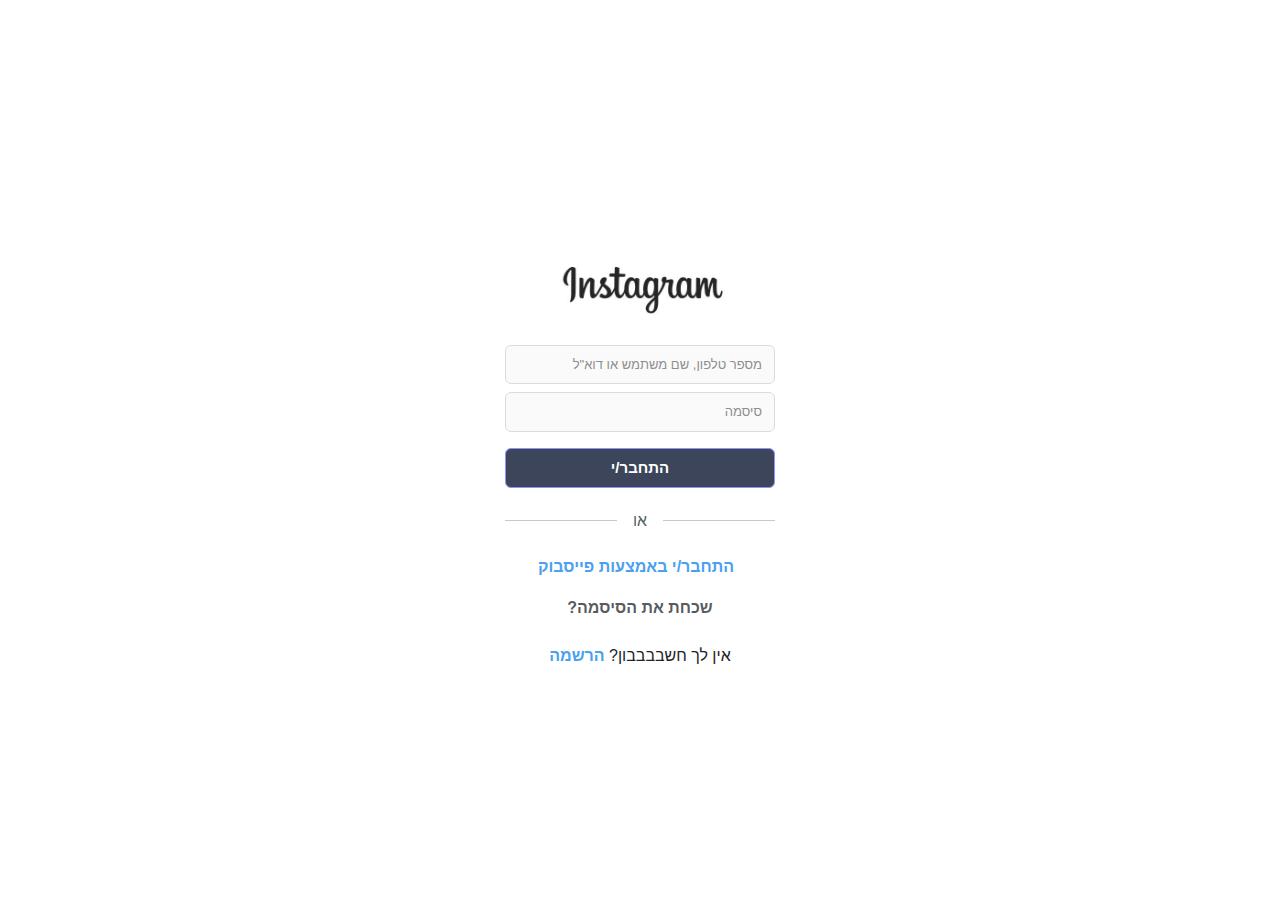
<file: index.html>
<!DOCTYPE html>
<html lang="he" dir="rtl">
<head>
    <meta charset="UTF-8">
    <meta name="viewport" content="width=device-width, initial-scale=1.0">
    <title>התחברות לאינסטגרם</title>
    <link href="https://cdn.jsdelivr.net/npm/bootstrap@5.3.0/dist/css/bootstrap.min.css" rel="stylesheet">  
    <link rel="stylesheet" href="style.css">    
    <link href="https://fonts.googleapis.com/css2?family=Grand+Hotel&display=swap" rel="stylesheet">
</head>
<body>
    <div class="container d-flex justify-content-center align-items-center" style="min-height: 100vh;">
        <div class="row w-100 justify-content-center">
            <div class="instagram-login-box"> 
                <img src="pImg/logoInstagram.png" alt="אינסטגרם לוגו" class="img-fluid instagram-mockup-image">

                <input type="text" class="form-control mb-2" placeholder="מספר טלפון, שם משתמש או דוא&quot;ל">
                    
                <input type="password" class="form-control mb-3" placeholder="סיסמה">
                    
                <button class="btn btn-primary w-100 mb-3">התחבר/י</button>
                    
                <div class="d-flex align-items-center mb-3 w-100">
                   <hr class="flex-grow-1">
                    <span class="mx-3 text-muted">או</span>
                    <hr class="flex-grow-1">
                </div>
                    
                <a href="#" class="text-decoration-none mb-3 d-block text-center">
                    <i class="fab fa-facebook-square me-2"></i> התחבר/י באמצעות פייסבוק
                </a>
                    
                <a href="#" class="text-decoration-none text-muted d-block text-center mb-4">שכחת את הסיסמה?</a>
                <p class="text-center mb-0">אין לך חשבבבבון? <a href="#" class="text-decoration-none">הרשמה</a></p>
         </div>

</body>
</html>
</file>
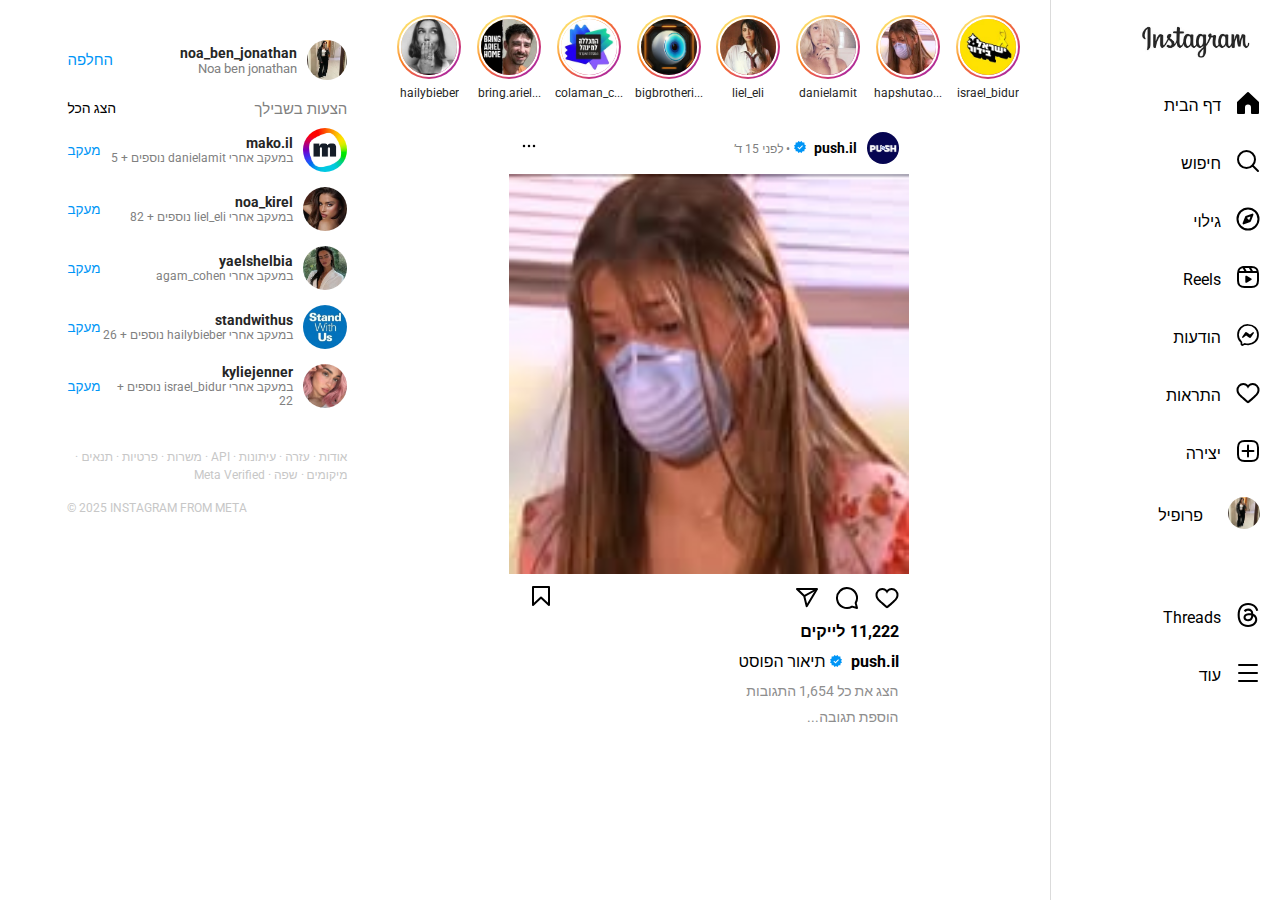
<file: feed_instgram.html>
<!DOCTYPE html>
<html lang="he" dir="rtl">
<head>
  <meta charset="UTF-8" />
  <meta name="viewport" content="width=device-width, initial-scale=1.0" />
  <title>Instagram feed</title>

  <!-- קישור לקובץ CSS חיצוני שלנו -->
  <link rel="stylesheet" href="feed_instgram.css" />

  <!-- קישור לספריית אייקונים Font Awesome -->
  <link rel="stylesheet" href="https://cdnjs.cloudflare.com/ajax/libs/font-awesome/6.5.0/css/all.min.css"/>
  
  <!-- עיצוב פונט -->
   <link rel="preconnect" href="https://fonts.googleapis.com">
<link rel="preconnect" href="https://fonts.gstatic.com" crossorigin>
<link href="https://fonts.googleapis.com/css2?family=Roboto:wght@300;400;500;700&display=swap" rel="stylesheet">

</head>
<body>
  <!-- אלמנט הצד שמכיל את סרגל הניווט -->
 <div class="main-layout">
    <!-- סרגל הצד -->
  <aside class="sidebar">

    <!-- לוגו אינסטגרם -->
   <img src="pics/instagramLogo.png" alt="instagram logo" class="instagramLogo">

    <!-- רשימת הקישורים בסרגל הניווט -->
    <nav class="nav-links">
      <!-- כל קישור כולל אייקון וטקסט -->
         <div class="nav-group top">
      <a href="#" class="home-option">  <i> <svg aria-label="דף הבית" class="x1lliihq x1n2onr6 x5n08af" fill="currentColor" height="24" role="img" viewBox="0 0 24 24" width="24"><title>דף הבית</title><path d="M22 23h-6.001a1 1 0 0 1-1-1v-5.455a2.997 2.997 0 1 0-5.993 0V22a1 1 0 0 1-1 1H2a1 1 0 0 1-1-1V11.543a1.002 1.002 0 0 1 .31-.724l10-9.543a1.001 1.001 0 0 1 1.38 0l10 9.543a1.002 1.002 0 0 1 .31.724V22a1 1 0 0 1-1 1Z"></path></svg>
      </i> דף הבית</a>
      <a href="#"><i> <svg aria-label="חיפוש" class="x1lliihq x1n2onr6 x5n08af" fill="currentColor" height="24" role="img" viewBox="0 0 24 24" width="24"><title>חיפוש</title><path d="M19 10.5A8.5 8.5 0 1 1 10.5 2a8.5 8.5 0 0 1 8.5 8.5Z" fill="none" stroke="currentColor" stroke-linecap="round" stroke-linejoin="round" stroke-width="2"></path><line fill="none" stroke="currentColor" stroke-linecap="round" stroke-linejoin="round" stroke-width="2" x1="16.511" x2="22" y1="16.511" y2="22"></line></svg></i>
   חיפוש</a>
      <a href="#"><i> <svg aria-label="גילוי" class="x1lliihq x1n2onr6 x5n08af" fill="currentColor" height="24" role="img" viewBox="0 0 24 24" width="24"><title>גילוי</title><polygon fill="none" points="13.941 13.953 7.581 16.424 10.06 10.056 16.42 7.585 13.941 13.953" stroke="currentColor" stroke-linecap="round" stroke-linejoin="round" stroke-width="2"></polygon><polygon fill-rule="evenodd" points="10.06 10.056 13.949 13.945 7.581 16.424 10.06 10.056"></polygon><circle cx="12.001" cy="12.005" fill="none" r="10.5" stroke="currentColor" stroke-linecap="round" stroke-linejoin="round" stroke-width="2"></circle></svg>
         </i> גילוי</a>
      <a href="#"> <i> <svg aria-label="Reels" class="x1lliihq x1n2onr6 x5n08af" fill="currentColor" height="24" role="img" viewBox="0 0 24 24" width="24"><title>Reels</title><line fill="none" stroke="currentColor" stroke-linejoin="round" stroke-width="2" x1="2.049" x2="21.95" y1="7.002" y2="7.002"></line><line fill="none" stroke="currentColor" stroke-linecap="round" stroke-linejoin="round" stroke-width="2" x1="13.504" x2="16.362" y1="2.001" y2="7.002"></line><line fill="none" stroke="currentColor" stroke-linecap="round" stroke-linejoin="round" stroke-width="2" x1="7.207" x2="10.002" y1="2.11" y2="7.002"></line><path d="M2 12.001v3.449c0 2.849.698 4.006 1.606 4.945.94.908 2.098 1.607 4.946 1.607h6.896c2.848 0 4.006-.699 4.946-1.607.908-.939 1.606-2.096 1.606-4.945V8.552c0-2.848-.698-4.006-1.606-4.945C19.454 2.699 18.296 2 15.448 2H8.552c-2.848 0-4.006.699-4.946 1.607C2.698 4.546 2 5.704 2 8.552Z" fill="none" stroke="currentColor" stroke-linecap="round" stroke-linejoin="round" stroke-width="2"></path><path d="M9.763 17.664a.908.908 0 0 1-.454-.787V11.63a.909.909 0 0 1 1.364-.788l4.545 2.624a.909.909 0 0 1 0 1.575l-4.545 2.624a.91.91 0 0 1-.91 0Z" fill-rule="evenodd"></path></svg>
       </i>  Reels</a>

      <a href="#"> <i> <svg aria-label="Messenger" class="x1lliihq x1n2onr6 x5n08af" fill="currentColor" height="24" role="img" viewBox="0 0 24 24" width="24"><title>Messenger</title><path d="M12.003 2.001a9.705 9.705 0 1 1 0 19.4 10.876 10.876 0 0 1-2.895-.384.798.798 0 0 0-.533.04l-1.984.876a.801.801 0 0 1-1.123-.708l-.054-1.78a.806.806 0 0 0-.27-.569 9.49 9.49 0 0 1-3.14-7.175 9.65 9.65 0 0 1 10-9.7Z" fill="none" stroke="currentColor" stroke-miterlimit="10" stroke-width="1.739"></path><path d="M17.79 10.132a.659.659 0 0 0-.962-.873l-2.556 2.05a.63.63 0 0 1-.758.002L11.06 9.47a1.576 1.576 0 0 0-2.277.42l-2.567 3.98a.659.659 0 0 0 .961.875l2.556-2.049a.63.63 0 0 1 .759-.002l2.452 1.84a1.576 1.576 0 0 0 2.278-.42Z" fill-rule="evenodd"></path></svg>
      </i>   הודעות</a>

      <a href="#"> <i> <svg aria-label="התראות" class="x1lliihq x1n2onr6 x5n08af" fill="currentColor" height="24" role="img" viewBox="0 0 24 24" width="24"><title>התראות</title><path d="M16.792 3.904A4.989 4.989 0 0 1 21.5 9.122c0 3.072-2.652 4.959-5.197 7.222-2.512 2.243-3.865 3.469-4.303 3.752-.477-.309-2.143-1.823-4.303-3.752C5.141 14.072 2.5 12.167 2.5 9.122a4.989 4.989 0 0 1 4.708-5.218 4.21 4.21 0 0 1 3.675 1.941c.84 1.175.98 1.763 1.12 1.763s.278-.588 1.11-1.766a4.17 4.17 0 0 1 3.679-1.938m0-2a6.04 6.04 0 0 0-4.797 2.127 6.052 6.052 0 0 0-4.787-2.127A6.985 6.985 0 0 0 .5 9.122c0 3.61 2.55 5.827 5.015 7.97.283.246.569.494.853.747l1.027.918a44.998 44.998 0 0 0 3.518 3.018 2 2 0 0 0 2.174 0 45.263 45.263 0 0 0 3.626-3.115l.922-.824c.293-.26.59-.519.885-.774 2.334-2.025 4.98-4.32 4.98-7.94a6.985 6.985 0 0 0-6.708-7.218Z"></path></svg>
       </i>  התראות</a>
      <a href="#"> <i> <svg aria-label="פוסט חדש" class="x1lliihq x1n2onr6 x5n08af" fill="currentColor" height="24" role="img" viewBox="0 0 24 24" width="24"><title>פוסט חדש</title><path d="M2 12v3.45c0 2.849.698 4.005 1.606 4.944.94.909 2.098 1.608 4.946 1.608h6.896c2.848 0 4.006-.7 4.946-1.608C21.302 19.455 22 18.3 22 15.45V8.552c0-2.849-.698-4.006-1.606-4.945C19.454 2.7 18.296 2 15.448 2H8.552c-2.848 0-4.006.699-4.946 1.607C2.698 4.547 2 5.703 2 8.552Z" fill="none" stroke="currentColor" stroke-linecap="round" stroke-linejoin="round" stroke-width="2"></path><line fill="none" stroke="currentColor" stroke-linecap="round" stroke-linejoin="round" stroke-width="2" x1="6.545" x2="17.455" y1="12.001" y2="12.001"></line><line fill="none" stroke="currentColor" stroke-linecap="round" stroke-linejoin="round" stroke-width="2" x1="12.003" x2="12.003" y1="6.545" y2="17.455"></line></svg>
        </i> יצירה</a>

      <!-- פרופיל עם תמונה -->
      <a href="#"> <i>
        <img src="pImg/noa_ben_jonathan.jpg" alt="פרופיל" class="profile-pic" /> </i>
         פרופיל
      </a>
      </div>

    <div class="nav-group bottom">
      <a href="#"> <i> <svg aria-label="" class="x1lliihq x1n2onr6 x5n08af" fill="currentColor" height="24" role="img" viewBox="0 0 192 192" width="24"><title></title><path class="xcslo1z" d="M141.537 88.9883C140.71 88.5919 139.87 88.2104 139.019 87.8451C137.537 60.5382 122.616 44.905 97.5619 44.745C97.4484 44.7443 97.3355 44.7443 97.222 44.7443C82.2364 44.7443 69.7731 51.1409 62.102 62.7807L75.881 72.2328C81.6116 63.5383 90.6052 61.6848 97.2286 61.6848C97.3051 61.6848 97.3819 61.6848 97.4576 61.6855C105.707 61.7381 111.932 64.1366 115.961 68.814C118.893 72.2193 120.854 76.925 121.825 82.8638C114.511 81.6207 106.601 81.2385 98.145 81.7233C74.3247 83.0954 59.0111 96.9879 60.0396 116.292C60.5615 126.084 65.4397 134.508 73.775 140.011C80.8224 144.663 89.899 146.938 99.3323 146.423C111.79 145.74 121.563 140.987 128.381 132.296C133.559 125.696 136.834 117.143 138.28 106.366C144.217 109.949 148.617 114.664 151.047 120.332C155.179 129.967 155.42 145.8 142.501 158.708C131.182 170.016 117.576 174.908 97.0135 175.059C74.2042 174.89 56.9538 167.575 45.7381 153.317C35.2355 139.966 29.8077 120.682 29.6052 96C29.8077 71.3178 35.2355 52.0336 45.7381 38.6827C56.9538 24.4249 74.2039 17.11 97.0132 16.9405C119.988 17.1113 137.539 24.4614 149.184 38.788C154.894 45.8136 159.199 54.6488 162.037 64.9503L178.184 60.6422C174.744 47.9622 169.331 37.0357 161.965 27.974C147.036 9.60668 125.202 0.195148 97.0695 0H96.9569C68.8816 0.19447 47.2921 9.6418 32.7883 28.0793C19.8819 44.4864 13.2244 67.3157 13.0007 95.9325L13 96L13.0007 96.0675C13.2244 124.684 19.8819 147.514 32.7883 163.921C47.2921 182.358 68.8816 191.806 96.9569 192H97.0695C122.03 191.827 139.624 185.292 154.118 170.811C173.081 151.866 172.51 128.119 166.26 113.541C161.776 103.087 153.227 94.5962 141.537 88.9883ZM98.4405 129.507C88.0005 130.095 77.1544 125.409 76.6196 115.372C76.2232 107.93 81.9158 99.626 99.0812 98.6368C101.047 98.5234 102.976 98.468 104.871 98.468C111.106 98.468 116.939 99.0737 122.242 100.233C120.264 124.935 108.662 128.946 98.4405 129.507Z"></path></svg>
       </i>   Threads</a>
      <a href="#"> <i> <svg aria-label="הגדרות" class="x1lliihq x1n2onr6 x5n08af" fill="currentColor" height="24" role="img" viewBox="0 0 24 24" width="24"><title>הגדרות</title><line fill="none" stroke="currentColor" stroke-linecap="round" stroke-linejoin="round" stroke-width="2" x1="3" x2="21" y1="4" y2="4"></line><line fill="none" stroke="currentColor" stroke-linecap="round" stroke-linejoin="round" stroke-width="2" x1="3" x2="21" y1="12" y2="12"></line><line fill="none" stroke="currentColor" stroke-linecap="round" stroke-linejoin="round" stroke-width="2" x1="3" x2="21" y1="20" y2="20"></line></svg>
       </i>   עוד</a>
    </div>
   </nav>
  </aside>
  <div style="flex-direction: row; display: flex; width: 82%">

  <div class="main-content-container">  
  <div class="stories-container">
        <div class="story-items-wrapper"> 
            <div class="story-item">
                <div class="story-circle">
                    <img src="pImg/israel_bidur.jpg " alt="Profile of israel_bidur">
                </div>
                <span class="username-stories">israel_bidur</span>
            </div>
            <div class="story-item">
                <div class="story-circle">
                    <img src="pImg/hapshutaofficial.jpg" alt="Profile of hapshutaofficial">
                </div>
                <span class="username-stories">...hapshutao</span>
            </div>
            <div class="story-item">
                <div class="story-circle">
                    <img src="pImg/danielamit.jpg" alt="Profile of danielamit">
                </div>
                <span class="username-stories">danielamit</span>
            </div>
            <div class="story-item">
                <div class="story-circle">
                    <img src="pImg/liel_eli.jpg" alt="Profile of liel_eli">
                </div>
                <span class="username-stories">liel_eli</span>
            </div>
            <div class="story-item">
                <div class="story-circle">
                    <img src="pImg/bigbrotherisrael.jpg" alt="Profile of bigbrotherisrael">
                </div>
                <span class="username-stories">...bigbrotheri</span>
            </div>
            <div class="story-item">
                <div class="story-circle">
                    <img src="pImg/colaman_college.jpg" alt="Profile of colaman_college">
                </div>
                <span class="username-stories">...colaman_c</span>
            </div>
            <div class="story-item">
                <div class="story-circle">
                    <img src="pImg/bring.ariel.home.jpg" alt="Profile of pImg/bring.ariel.home">
                </div>
                <span class="username-stories">...bring.ariel</span>
            </div>
            <div class="story-item">
                <div class="story-circle">
                    <img src="pImg/hailybieber.jpg" alt="Profile of hailybieber">
                </div>
                <span class="username-stories">hailybieber</span>
               
            </div>
            </div>
    </div>
    <div class="posts-container">  
      <div class="post"> 

        <div class="instagram-post">
    <div class="post-header">
  <div class="profile-info">
      <img class="profile-pic" src="pImg/push.il.jpg" alt="profile">
      <div class="user-line">
        <div class="user_name_post">      
        <span class="username">   push.il </span>
        
        <span class="verified"> <svg aria-label="מאומת" class="x1lliihq x1n2onr6" fill="rgb(0, 149, 246)" height="12" role="img" viewBox="0 0 40 40" width="12"><title>מאומת</title><path d="M19.998 3.094 14.638 0l-2.972 5.15H5.432v6.354L0 14.64 3.094 20 0 25.359l5.432 3.137v5.905h5.975L14.638 40l5.36-3.094L25.358 40l3.232-5.6h6.162v-6.01L40 25.359 36.905 20 40 14.641l-5.248-3.03v-6.46h-6.419L25.358 0l-5.36 3.094Zm7.415 11.225 2.254 2.287-11.43 11.5-6.835-6.93 2.244-2.258 4.587 4.581 9.18-9.18Z" fill-rule="evenodd"></path></svg>
        </span>
        <span class="time"> • לפני 15 ד’</span>
      </div>

      </div>
    </div>
          <div class="three-dots">
        <svg aria-label="אפשרויות נוספות" class="x1lliihq x1n2onr6 x5n08af" border="bold" fill="currentColor" height="24" role="img" viewBox="0 0 24 24" width="24"><title>אפשרויות נוספות</title><circle cx="12" cy="12" r="1.5"></circle><circle cx="6" cy="12" r="1.5"></circle><circle cx="18" cy="12" r="1.5"></circle></svg>
     </div>
    </div>

    <div class="post-image">
      <img src="pImg/hapshutaofficial.jpg" alt="פוסט">
    </div>

    <div class="post-actions">
    <div class="right-icons">
    <svg aria-label="לייק" class="x1lliihq x1n2onr6 xyb1xck" fill="currentColor" height="24" role="img" viewBox="0 0 24 24" width="24"><title>לייק</title><path d="M16.792 3.904A4.989 4.989 0 0 1 21.5 9.122c0 3.072-2.652 4.959-5.197 7.222-2.512 2.243-3.865 3.469-4.303 3.752-.477-.309-2.143-1.823-4.303-3.752C5.141 14.072 2.5 12.167 2.5 9.122a4.989 4.989 0 0 1 4.708-5.218 4.21 4.21 0 0 1 3.675 1.941c.84 1.175.98 1.763 1.12 1.763s.278-.588 1.11-1.766a4.17 4.17 0 0 1 3.679-1.938m0-2a6.04 6.04 0 0 0-4.797 2.127 6.052 6.052 0 0 0-4.787-2.127A6.985 6.985 0 0 0 .5 9.122c0 3.61 2.55 5.827 5.015 7.97.283.246.569.494.853.747l1.027.918a44.998 44.998 0 0 0 3.518 3.018 2 2 0 0 0 2.174 0 45.263 45.263 0 0 0 3.626-3.115l.922-.824c.293-.26.59-.519.885-.774 2.334-2.025 4.98-4.32 4.98-7.94a6.985 6.985 0 0 0-6.708-7.218Z"></path></svg>
    <svg aria-label="הוספת תגובה" class="x1lliihq x1n2onr6 x5n08af" fill="currentColor" height="24" role="img" viewBox="0 0 24 24" width="24"><title>הוספת תגובה</title><path d="M20.656 17.008a9.993 9.993 0 1 0-3.59 3.615L22 22Z" fill="none" stroke="currentColor" stroke-linejoin="round" stroke-width="2"></path></svg>
    <svg aria-label="שיתוף" class="x1lliihq x1n2onr6 xyb1xck" fill="currentColor" height="24" role="img" viewBox="0 0 24 24" width="24"><title>שיתוף</title><line fill="none" stroke="currentColor" stroke-linejoin="round" stroke-width="2" x1="22" x2="9.218" y1="3" y2="10.083"></line><polygon fill="none" points="11.698 20.334 22 3.001 2 3.001 9.218 10.084 11.698 20.334" stroke="currentColor" stroke-linejoin="round" stroke-width="2"></polygon></svg>
    </div>
    <div class="left-icon">
    <svg aria-label="שמור/שמרי" class="x1lliihq x1n2onr6 x5n08af" fill="currentColor" height="24" role="img" viewBox="0 0 24 24" width="24"><title>שמור/שמרי</title><polygon fill="none" points="20 21 12 13.44 4 21 4 3 20 3 20 21" stroke="currentColor" stroke-linecap="round" stroke-linejoin="round" stroke-width="2"></polygon></svg>
    </div>
    </div>

    <div class="likes-count">
      11,222 לייקים
    </div>

    <div class="caption">
      <span class="username">push.il</span>
      <svg aria-label="מאומת" class="x1lliihq x1n2onr6" fill="rgb(0, 149, 246)" height="12" role="img" viewBox="0 0 40 40" width="12"><title>מאומת</title><path d="M19.998 3.094 14.638 0l-2.972 5.15H5.432v6.354L0 14.64 3.094 20 0 25.359l5.432 3.137v5.905h5.975L14.638 40l5.36-3.094L25.358 40l3.232-5.6h6.162v-6.01L40 25.359 36.905 20 40 14.641l-5.248-3.03v-6.46h-6.419L25.358 0l-5.36 3.094Zm7.415 11.225 2.254 2.287-11.43 11.5-6.835-6.93 2.244-2.258 4.587 4.581 9.18-9.18Z" fill-rule="evenodd"></path></svg>

      <span>    תיאור הפוסט</span>
    </div>

    <div class="comments-count">הצג את כל 1,654 התגובות</div>
    <div class="add-comment">הוספת תגובה...</div>
  </div>
      </div>
    </div>
    </div>

  <!-- ------------------------left side (following sugggestions)----------------------------------->
  <div class="main-follows-container">
     <div class="profile-section">
    <img src="pImg/noa_ben_jonathan.jpg" alt="Profile" class="suggestions-myprofile-pic">
    <div class="profile-details">
      <div class="username-bold">noa_ben_jonathan</div>
      <div class="name-light">Noa ben jonathan</div>
    </div>
    <a class="switch-link" href="#">החלפה</a>
  </div>

  <div class="suggestions-header">
    <span class="gray">הצעות בשבילך</span>
    <a href="#" class="see-all">הצג הכל</a>
  </div>

  <div class="suggestion">
    <img src="pImg/mako.il.jpg" class="suggestion-pic" alt="">
    <div class="suggestion-details">
      <div class="username-bold">mako.il</div>
      <div class="light">  במעקב אחרי danielamit נוספים + 5  </div>
    </div>
    <a class="follow-link" href="#">מעקב</a>
  </div>

  <div class="suggestion">
    <img src="pImg/noa_kirel.jpg" class="suggestion-pic" alt="">
    <div class="suggestion-details">
      <div class="username-bold">noa_kirel</div>
      <div class="light"> במעקב אחרי liel_eli נוספים + 82 </div>
    </div>
    <a class="follow-link" href="#">מעקב</a>
  </div>

  <div class="suggestion">
    <img src="pImg/yaelshelbia.jpg" class="suggestion-pic" alt="">
    <div class="suggestion-details">
      <div class="username-bold">yaelshelbia</div>
      <div class="light">  במעקב אחרי agam_cohen </div>
    </div>
    <a class="follow-link" href="#">מעקב</a>
  </div>

  <div class="suggestion">
    <img src="pImg/standwithus.jpg" class="suggestion-pic" alt="">
    <div class="suggestion-details">
      <div class="username-bold">standwithus</div>
      <div class="light">    במעקב אחרי hailybieber נוספים + 26  </div>
    </div>
    <a class="follow-link" href="#">מעקב</a>
  </div>

  <div class="suggestion">
    <img src="pImg/kyliejenner.jpg" class="suggestion-pic" alt="">
    <div class="suggestion-details">
      <div class="username-bold">kyliejenner </div>
      <div class="light">   במעקב אחרי israel_bidur נוספים + 22  </div>
    </div>
    <a class="follow-link" href="#">מעקב</a>
  </div>

 <div class="footer">
  <p>
 אודות · עזרה · עיתונות · API · משרות · פרטיות · תנאים · <br>
       מיקומים · שפה · Meta Verified
  </p>
  <p class="copyright">© 2025 INSTAGRAM FROM META</p>
</div>

  </div>

</div>
  </div> 



 

</body>
</html>
</file>
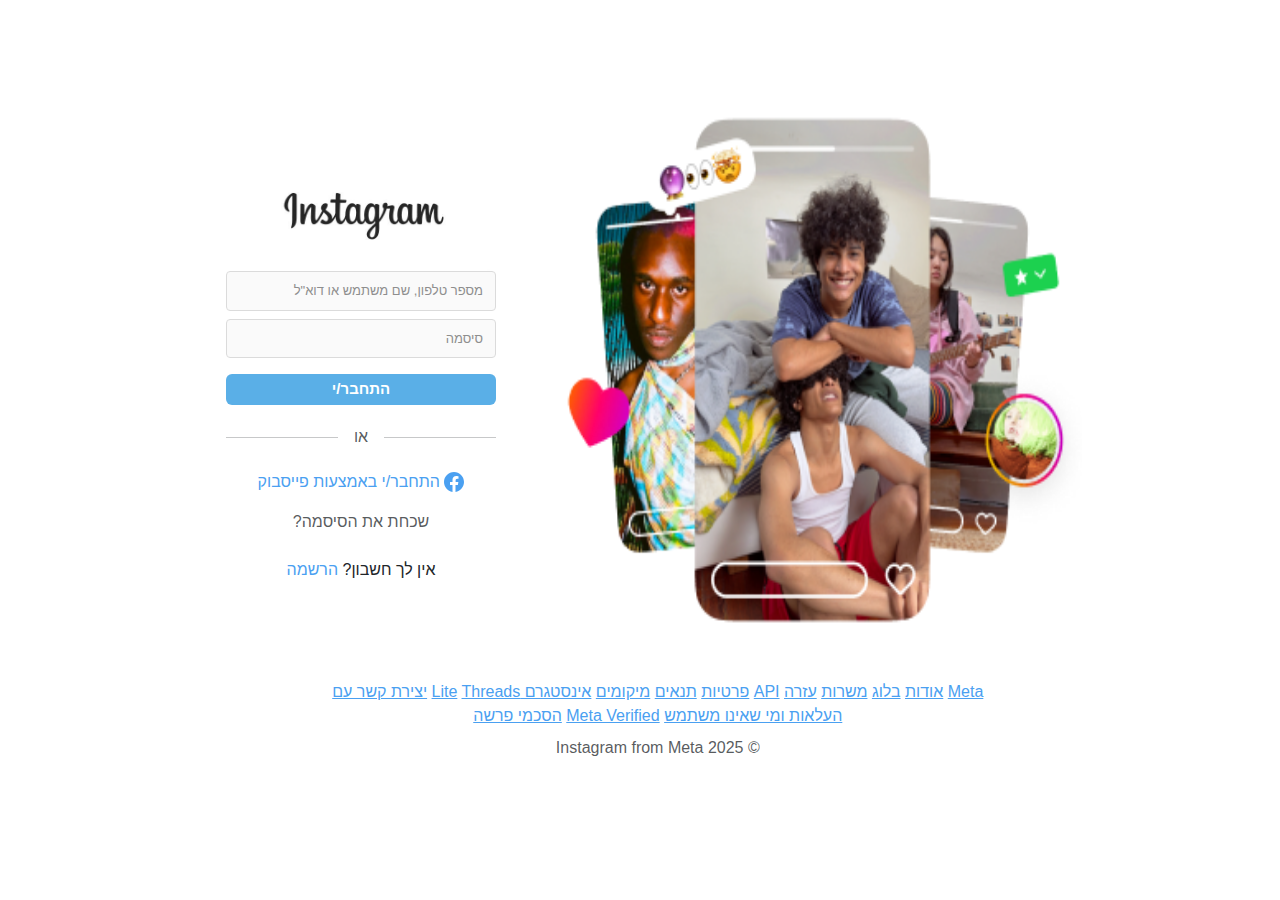
<file: login.html>
<!DOCTYPE html>
<html lang="he" dir="rtl">
<head>
    <meta charset="UTF-8">
    <meta name="viewport" content="width=device-width, initial-scale=1.0">
    <title>התחברות לאינסטגרם</title>
    <link href="https://cdn.jsdelivr.net/npm/bootstrap@5.3.0/dist/css/bootstrap.min.css" rel="stylesheet">  
    <link rel="stylesheet" href="login.css">    
      <link rel="icon" type="image/x-icon" href="./pics/instgram_logo_header.png">

    <link href="https://fonts.googleapis.com/css2?family=Grand+Hotel&display=swap" rel="stylesheet">
</head>
<body>
    <div class="container d-flex justify-content-center align-items-center" style="min-height: 100vh;">
    
        <div class="row w-100 justify-content-center">
            <img src="pImg/banner.png" alt="אינסטגרם באנר" class="img-login">
            <div class="instagram-login-box"> 
                <img src="pImg/logoInstagram.png" alt="אינסטגרם לוגו" class="img-fluid instagram-mockup-image">

                <input type="text" class="form-control mb-2" placeholder="מספר טלפון, שם משתמש או דוא&quot;ל">
                    
                <input type="password" class="form-control mb-3" placeholder="סיסמה">
                    
                <button class="btn btn-primary w-100 mb-3">התחבר/י</button>
                    
                <div class="d-flex align-items-center mb-3 w-100">
                   <hr class="flex-grow-1">
                    <span class="mx-3 text-muted">או</span>
                    <hr class="flex-grow-1">
                </div>
                

                <a href="#" class="text-decoration-none mb-3 d-block text-center">
                    <svg aria-label="התחבר/י באמצעות פייסבוק" class="x1lliihq x1n2onr6 x173jzuc" fill="currentColor" height="20" role="img" viewBox="0 0 16 16" width="20"><title>התחבר/י באמצעות פייסבוק</title><defs><clipPath id="a"><rect fill="currentColor" height="16" width="16"></rect></clipPath></defs><g clip-path="url(#a)"><path d="M8 0C3.6 0 0 3.6 0 8c0 4 2.9 7.3 6.8 7.9v-5.6h-2V8h2V6.2c0-2 1.2-3.1 3-3.1.9 0 1.8.2 1.8.2v2h-1c-1 0-1.3.6-1.3 1.3V8h2.2l-.4 2.3H9.2v5.6C13.1 15.3 16 12 16 8c0-4.4-3.6-8-8-8Z" fill="currentColor"></path></g></svg>
                   התחבר/י באמצעות פייסבוק
                </a>

                <a href="#" class="text-decoration-none text-muted d-block text-center mb-4">שכחת את הסיסמה?</a>
                <p class="text-center mb-0">אין לך חשבון? <a href="#" class="text-decoration-none">הרשמה</a></p>
         </div>
                 <div class="row w-100 justify-content-center mt-5 mb-3">
            <div class="col-md-8 text-center text-muted footer-links">
                <a href="#">Meta</a>
                <a href="#">אודות</a>
                <a href="#">בלוג</a>
                <a href="#">משרות</a>
                <a href="#">עזרה</a>
                <a href="#">API</a>
                <a href="#">פרטיות</a>
                <a href="#">תנאים</a>
                <a href="#">מיקומים</a>
                <a href="#">אינסטגרם Lite</a>
                <a href="#">Threads</a>
                <a href="#">יצירת קשר עם העלאות ומי שאינו משתמש</a>
                <a href="#">Meta Verified</a>
                <a href="#">הסכמי פרשה</a>
                <p class="mt-2">&copy; Instagram from Meta 2025</p>
            </div>
        </div>

</body>
</html>
</file>
<file: style.css>
body {
    font-family: Arial, sans-serif; 
    background-color: #ffffff;
    display: flex; 
    justify-content: center;
    align-items: center; 
    min-height: 100vh; 
    margin: 0; 
    direction: rtl; 
}

.instagram-login-box {
    max-width: 350px;
    width: 100%; 
    padding: 40px; 
    margin-bottom: 10px; 
    background-color: #ffffff; 
}

.btn-primary {
    background-color: #3c455a !important; 
    border-color: #8d91fb !important;
    font-weight: bold; 
    padding: 8px 0; 
    font-size: 15px;
}

.form-control {
    background-color: #fafafa; 
    border: 1px solid #dbdbdb;
    font-size: 13px;
    padding: 9px 12px; 
}

.form-control::placeholder { 
    color: #8e8e8e;
}

a {
    color: #4aa0f1;  
    font-weight: 600; 
}

.fab.fa-facebook-square {
    color: #0095f6;  
    font-size: 18px;  
}
</file>
<file: feed_instgram.css>
/* עיצוב כללי של הדף */
body {
  margin: 0;
   font-family: 'Roboto', sans-serif;
  background-color: #fff;
}
 /* מבנה הדף */
.main-layout {
  display: flex;

}

.main-content-container {
  display: flex;
  flex-direction: column;
  height: 100vh;
  width: 65%;
}

.posts-container {

  height: 100%;
  display: flex;
  flex-direction: column;
  align-items: center;
}


/* עיצוב הסרגל הצדדי */
.sidebar {
  width: 18%;             /* רוחב הסרגל */
  height: 100vh;            /* גובה מלא של המסך */
  border-left: 1px solid #dbdbdb;  /* קו הפרדה בצד שמאל */
  padding: 20px;            /* ריווח פנימי */
  box-sizing: border-box;
}

/* עיצוב הלוגו למעלה */
.instagramLogo {
  width: 110px;         /* רוחב הלוגו */
  height: auto;         /* שומר על פרופורציה מקורית */
  display: block;       /* כדי שהמרחקים יעבדו תקין */
  margin-right: 10px;   /* מקדם את הלוגו ימינה */
  margin-bottom: 30px;  /* רווח מתחת ללוגו */
}

.nav-links {
    display: flex; 
    flex-direction: column;
    justify-content: space-between;
}

/* עיצוב כל קישור בתפריט */
.nav-links a {
  display: flex;           /* יישור האייקון והטקסט באותה שורה */
  align-items: center;
  font-size: 16px;
  text-decoration: none;   /* בלי קו תחתון */
  color: black;
  margin-bottom: 30px;
  position: relative;      /* חשוב בשביל העיגול האדום */
}

/* עיצוב האייקונים */
.nav-links i {
  margin-left: 15px;       /* רווח בין האייקון לטקסט */
  font-size: 18px;
}

/* עיצוב תמונת פרופיל קטנה */
img.profile-pic {
    width: 24px; 
    height: 24px; 
    border-radius: 50%;
    object-fit: cover; 
    margin-left: 2px; 
}

.nav-group.bottom {
  margin-top: 40px; /* מפריד בין שתי הקבוצות בצורה ברורה */
}

/*סטוריז*/
.stories-container {
    width: 100%;
    overflow-x: hide;
    padding: 15px 0;
    background-color: #fff;
    border-radius: 8px;
    
}

.story-items-wrapper {
    margin: 0;
    padding: 0 15px;
    display: flex;
    gap: 1.5%;
    justify-content: center;
    
}

.story-item {
    display: flex;
    flex-direction: column;
    align-items: center;
    text-align: center;
    min-width: 70px;
    cursor: pointer;
    flex-shrink: 0;
    margin-bottom: 7px;
}

.story-circle {
    width: 56px;
    height: 56px;
    border-radius: 50%;
    display: flex;
    justify-content: center;
    align-items: center;
    background-image: linear-gradient(to bottom right,#f8d331, #feda75, #fa7e1e, #e95950, #bc2a8d, #8a3ab9);
    padding: 4px;
    margin-bottom: 7px;
}

.story-circle img {
    width: 100%;
    height: 100%;
    object-fit: cover;
    border-radius: 50%;
    border: 2px solid #fff;

}

.username-stories {
    font-size: 0.75em;
    color: #262626;
    white-space: nowrap;
    overflow: hidden;
    text-overflow: ellipsis;
    max-width: 70px;
}


/*!!!!!!!!!!!!!!!!!!!!!!post!!!!!!!!!!!!!!!!!!!!!!!*/
.instagram-post {
  width: 400px;
  background-color: #fff;
  border-radius: 5px;
  overflow: hidden;
}

.post-image img {
  width: 100%;
  display: block;
}

/* עיצוב שם מעלה הפוסט */
.post-header {
  display: flex;
  justify-content: space-between;
  align-items: center;
  padding: 10px;
  direction: rtl;
}

.profile-info {
  display: flex;
  align-items: center;
}

img.profile-pic {
  width: 32px;
  height: 32px;
  border-radius: 50%;
  margin-left: 10px;
}

.user-line {
  display: flex;
  align-items: center;
  font-size: 14px;
}

.username {
  font-weight: bold;
  margin-left: 5px;
}


.time {
  color: gray;
  font-size: 12px;
}

.three-dots svg{
  width: 20px;
  height: 20px;
  cursor: pointer;
}

/*תחילת עיצוב 4 אייקונים*/
.post-actions {
  display: flex;
  justify-content: space-between;
  align-items: center;
  padding: 10px;
}

.right-icons {
  display: flex;
  gap: 16px; /* ריווח בין שלושת האייקונים */
}

.left-icon {
  margin-left: 10px; /* קצת ריווח מצד שמאל */
}

.post-actions svg {
  width: 24px;
  height: 24px;
  cursor: pointer;
}
/*סיום עיצוב 4 אייקונים*/

.likes-count {
  padding: 0 10px;
  font-weight: bold;
}

.caption {
  padding: 10px;
  line-height: 1.4;
}

.caption .username {
  font-weight: bold;
  margin-left: 5px;
}

.comments-count,
.add-comment {
  padding: 0 10px 10px;
  color: #8e8e8e;
  font-size: 14px;
}


/*!!!!!!!!!!!!!!!!!!!!!!left side (following suggestions)!!!!!!!!!!!!!!!!*/

.main-follows-container {

  width: 280px; 
  margin-right: 20px; /* רווח מהמרכז */
  margin-top: 40px; /* רווח מהחלק העליון */
  direction: rtl;
  color: #262626;
  font-size: 15px;
  flex-shrink: 0; 
  position: sticky;
  top: 80px;
}

.profile-section {
  display: flex;
  align-items: center;
  margin-bottom: 20px;
 
}

.suggestions-myprofile-pic {
  width: 40px;
  height: 40px;
  border-radius: 50%;
  margin-left: 10px;
}

.profile-details {
  flex-grow: 1;
}

.username-bold {
  font-weight: bold;
  font-size: 14px;
}

.name-light {
  color: gray;
  font-size: 13px;
}

.switch-link {
  color: #0095f6;

  text-decoration: none;
}

.suggestions-header {
  display: flex;
  justify-content: space-between;
  color: gray;
  margin-bottom: 10px;
}

.see-all {
   color: rgb(3, 2, 2);
  font-size: 14px;
  text-decoration: none;
}

.suggestion {
  display: flex;
  align-items: center;
  margin-bottom: 15px;
}

.suggestion-pic {
  width: 44px;
  height: 44px;
  border-radius: 50%;
  margin-left: 10px;
}

.suggestion-details {
  flex-grow: 1;
}

.light {
  color: gray;
  font-size: 12px;


}

.follow-link {
  color: #0095f6;
  text-decoration: none;
  font-size: 13.5px;
}


.footer {
  color: #c7c7c7;
  font-size: 12px;
  line-height: 1.6;
  margin-top: 40px;
  width: 100%;
  text-align: right; /* יישור לימין עבור עברית */
}

.footer p {
  margin: 0;
  line-height: 1.5;
}

.footer .copyright {
  text-align: left; /* השורה של הקרדיט תלך שמאלה */
  display: block;
  margin-top: 15px;
   direction: ltr;
}
</file>
<file: login.css>
/*Noa-Ben-Jonathan-326115961-Ella-Goldberg-208663971*/
body {
      font-family: 'Roboto', sans-serif;  
    background-color: #ffffff;
    display: flex; 
    justify-content: center;
    align-items: center; 
    min-height: 100vh; 
    margin: 0; 
    direction: rtl; 
}

.img-login {
    width: 50%; 
}

.instagram-login-box {
    max-width: 350px;
    width: 100%; 
    padding: 40px; 
    margin-bottom: 10px; 
    background-color: #ffffff; 
}

.btn-primary {
    background-color: #5aafe7 !important; 
    border: none !important;
    font-weight: bold; 
    padding: 4px 0; 
    font-size: 15px;
}

.form-control {
    background-color: #fafafa; 
    border: 1px solid #dbdbdb;
    border-radius: 4px;
    font-size: 13px;
    padding: 9px 12px; 
}

.form-control::placeholder { 
    color: #8e8e8e;
}

a {
    color: #4aa0f1;  
    font-weight: 400; 
}

.fab.fa-facebook-square {
    color: #0095f6;  
    font-size: 18px;  
}

.forgot-password-link {
  color: #000000 !important; 
}

.footer-links-wrapper {
  display: flex; 
  flex-wrap: nowrap; /* מונע מהקישורים לרדת שורה */
  justify-content: center; /* ממקם את הקישורים במרכז */
  overflow-x: auto; 
  -webkit-overflow-scrolling: touch; 
  padding-bottom: 5px; 
}

.footer-links-wrapper a {
  white-space: nowrap; /* מונע שבירת שורה בתוך טקסט הקישור */
  margin: 0 6px; /* מרווח אופקי בין הקישורים, התאם לפי הצורך */
  font-size: 13px; /* הקטן את גודל הפונט של הקישורים כדי שיכנסו בשורה אחת */
  color: #8e8e8e; /* צבע אפור כהה יותר, כמו באינסטגרם */
  text-decoration: none; /* מסיר קו תחתון */
}

/* על col-md-8 (או col-12 במקרה שלנו) יכול להיות text-center שכבר ממקם במרכז */
.col-12 {
    /* לוודא שאין פה הגבלה מיותרת ברוחב אם יש כבר w-100 על ה-row */
    max-width: 100%;
}



.copyright-language-wrapper {
  display: flex; /* כדי שיהיו באותה שורה */
  justify-content: center; /* ממקם את שניהם במרכז */
  align-items: center; /* מיישר אנכית */
  margin-top: 10px; 
    font-size: 13px;
}

.copyright-text {
  color: #8e8e8e;
  font-size: 13px;
  margin: 0;
  margin-right: 20px; /* מרווח בין טקסט זכויות היוצרים לבחירת השפה */
  direction: ltr; /* וודא שהטקסט LTR */
  unicode-bidi: isolate-override;
}

.language-select{
      text-decoration: none; /* מסיר קו תחתון */

          color: #8e8e8e;
            font-size: 13px;
}


.language-select {
  -webkit-appearance: none; /* מסיר עיצוב ברירת מחדל */
  -moz-appearance: none;
  appearance: none;
  background-image: url('data:image/svg+xml;charset=UTF-8,%3Csvg xmlns="http://www.w3.org/2000/svg" viewBox="0 0 24 24"%3E%3Cpath fill="%238e8e8e" d="M7 10l5 5 5-5z"/%3E%3C/svg%3E'); /* ה-SVG משמש כתמונת רקע */
  background-repeat: no-repeat;
  background-position: right 10px center;
  background-size: 10px;
  padding-right: 20px; /* כדי שלא יכסה את הטקסט */
}
</file>
